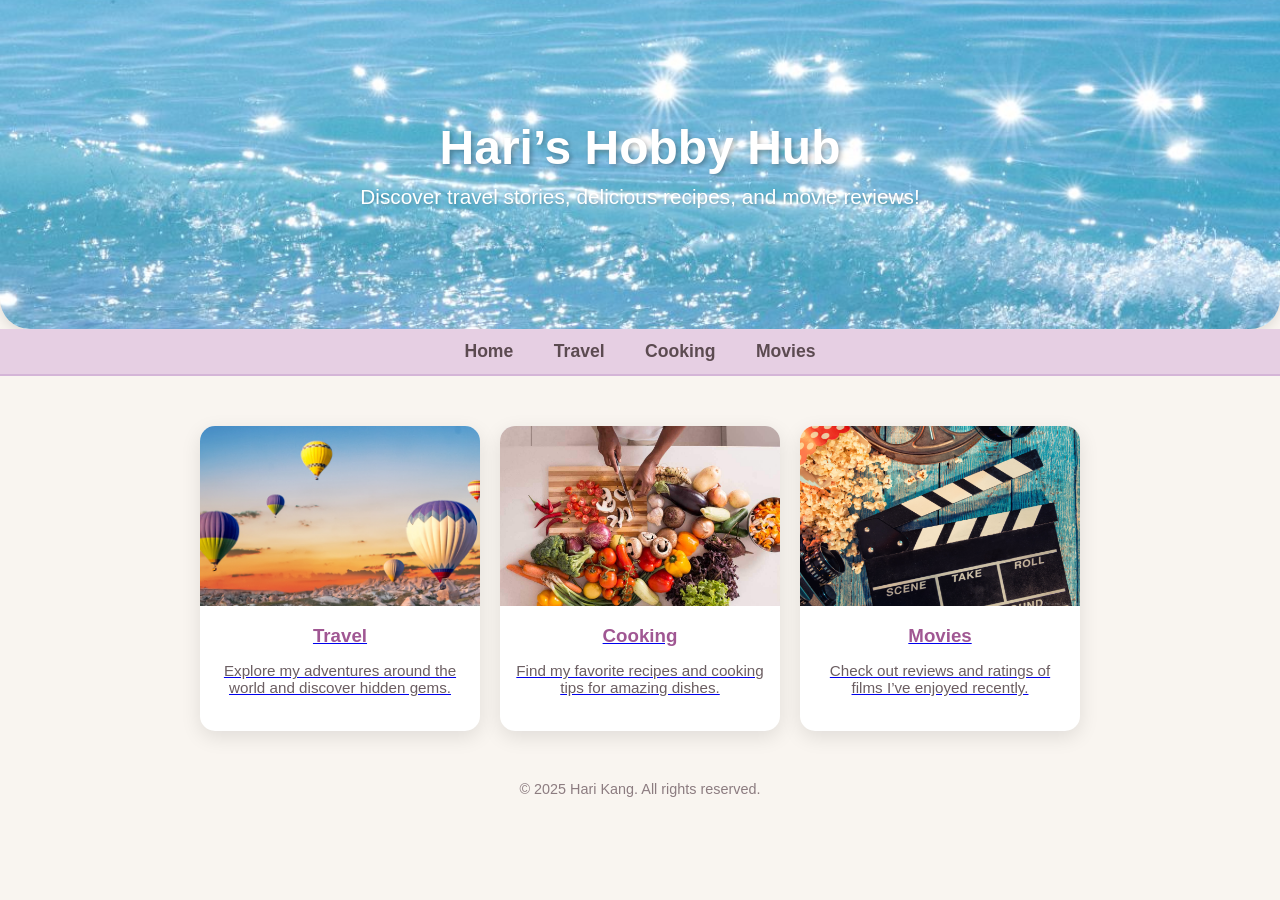
<file: index.html>
<!DOCTYPE html>
<html lang="en">
<head>
    <meta charset="UTF-8" />
    <meta name="viewport" content="width=device-width, initial-scale=1.0" />
    <title>Hari’s Hobby Hub - Home</title>
    <link rel="stylesheet" href="style.css" />
</head>
<body>
    <header>
        <h1>Hari’s Hobby Hub</h1>
        <p>Discover travel stories, delicious recipes, and movie reviews!</p>
    </header>

    <nav>
        <a href="index.html">Home</a>
        <a href="travel.html">Travel</a>
        <a href="cooking.html">Cooking</a>
        <a href="movies.html">Movies</a>
    </nav>

    <main>
        <section class="cards">
            <div class="card">
                <a href="travel.html">
                    <img src="images/travel_card.jpg" alt="Scenic travel photo" />
                    <h3>Travel</h3>
                    <p>Explore my adventures around the world and discover hidden gems.</p>
                </a>
            </div>
            <div class="card">
                <a href="cooking.html">
                    <img src="images/cooking_card.jpg" alt="Delicious food" />
                    <h3>Cooking</h3>
                    <p>Find my favorite recipes and cooking tips for amazing dishes.</p>
                </a>
            </div>
            <div class="card">
                <a href="movies.html">
                    <img src="images/movies_card.jpg" alt="Movie theater" />
                    <h3>Movies</h3>
                    <p>Check out reviews and ratings of films I’ve enjoyed recently.</p>
                </a>
            </div>
        </section>
    </main>

    <footer>
        <p>&copy; 2025 Hari Kang. All rights reserved.</p>
    </footer>
</body>
</html>
</file>
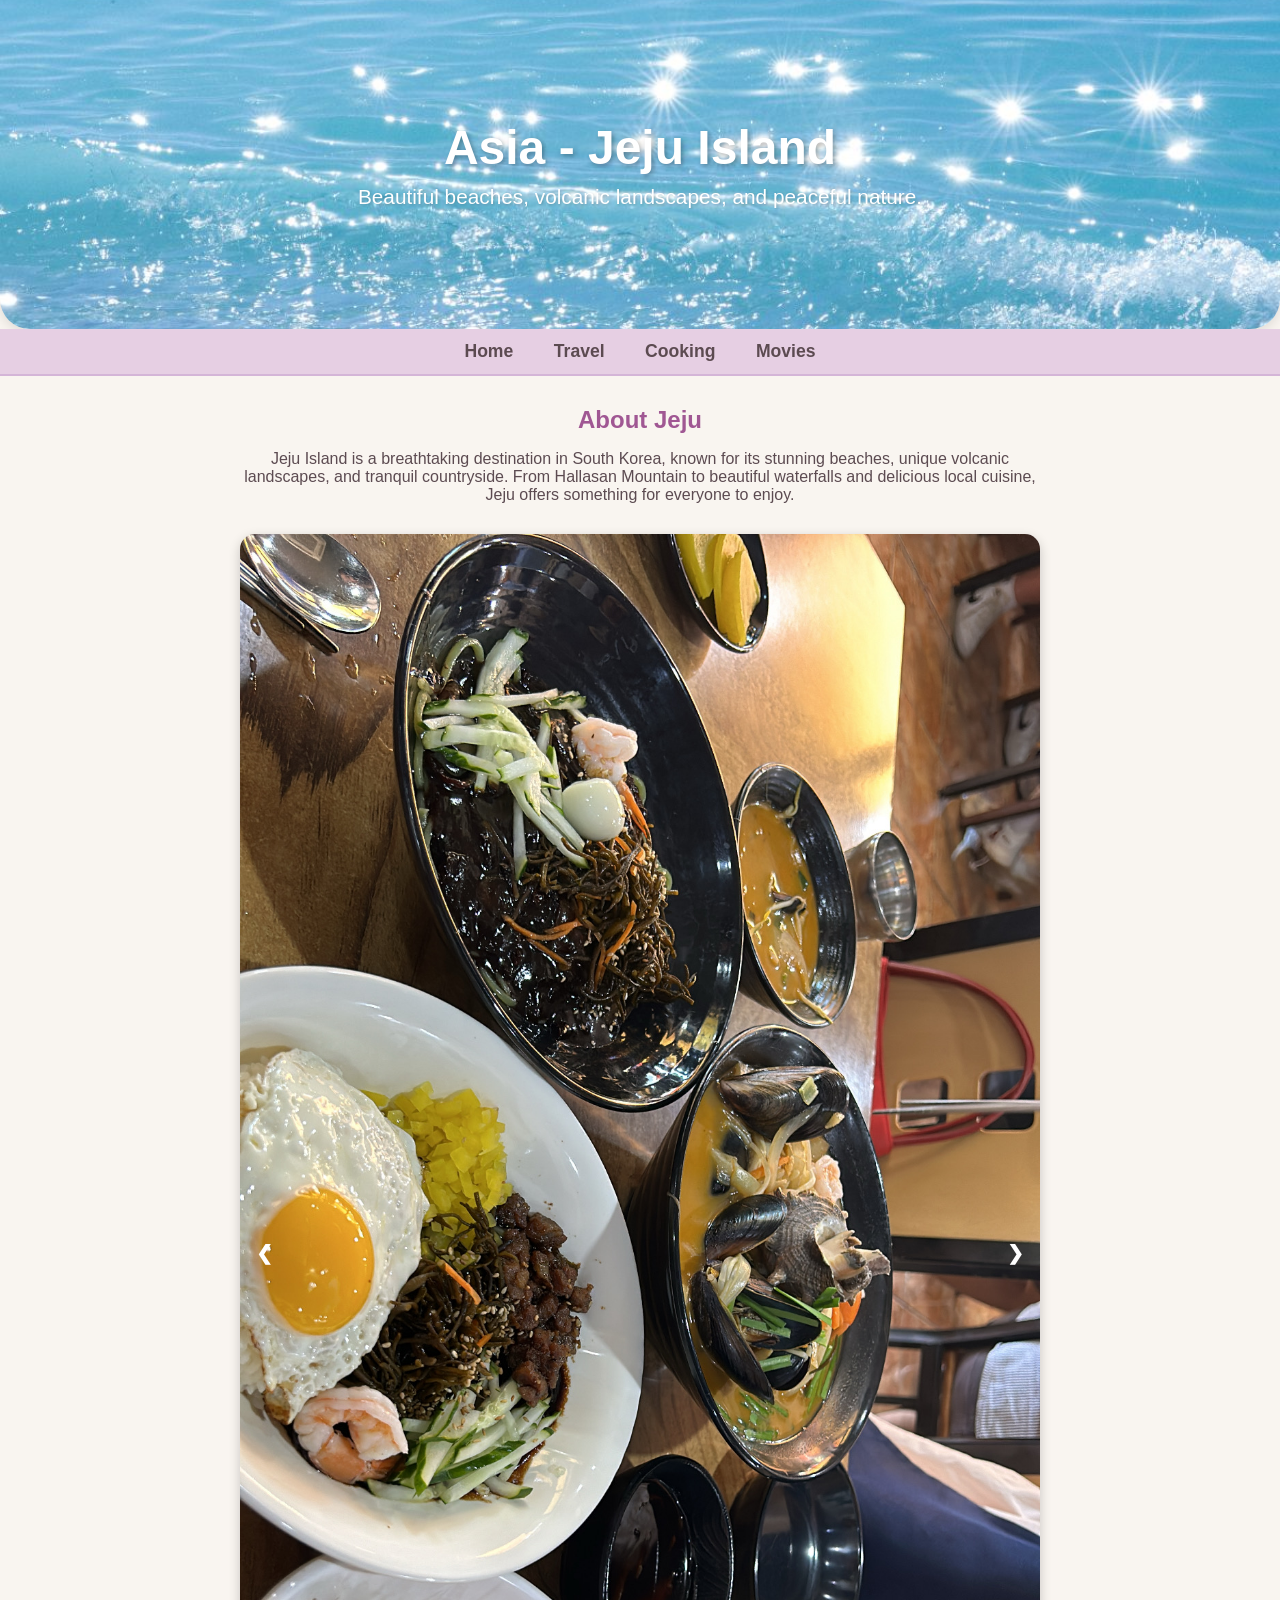
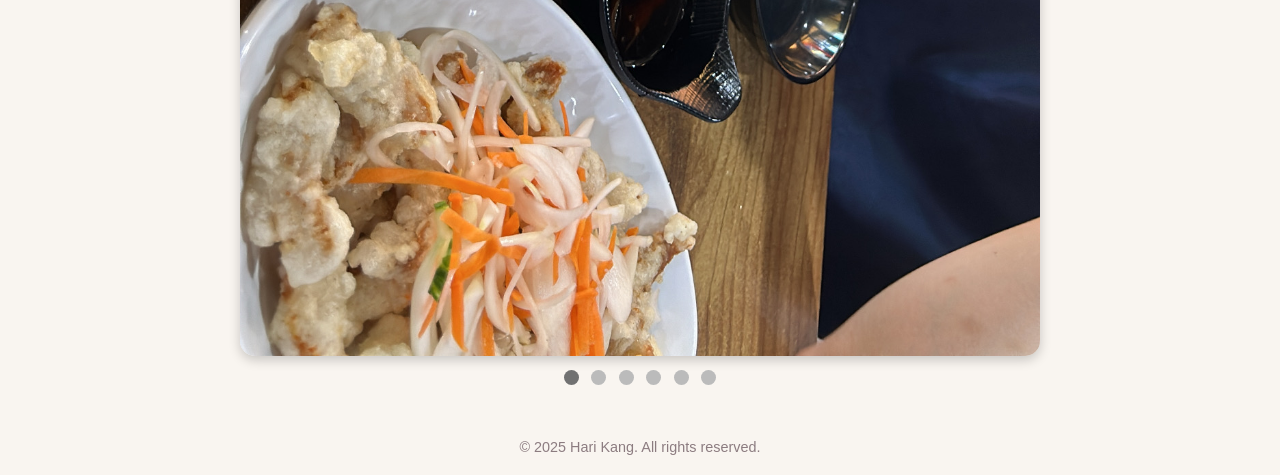
<file: asia.html>
<!DOCTYPE html>
<html lang="en">
<head>
    <meta charset="UTF-8" />
    <meta name="viewport" content="width=device-width, initial-scale=1.0" />
    <title>Asia - Jeju Island | Hari’s Hobby Hub</title>
    <link rel="stylesheet" href="style.css" />
    <style>
        .intro {
            max-width: 800px;
            margin: 30px auto;
            padding: 0 20px;
            text-align: center;
            color: #5C4B51;
        }
        .intro h2 {
            color: #A05793;
            margin-bottom: 10px;
        }
        .slideshow-container {
            max-width: 800px;
            position: relative;
            margin: auto;
        }
        .slides {
            display: none;
        }
        .slides img {
            width: 100%;
            border-radius: 15px;
            box-shadow: 0 4px 12px rgba(0,0,0,0.2);
        }
        .prev, .next {
            cursor: pointer;
            position: absolute;
            top: 50%;
            width: auto;
            padding: 16px;
            margin-top: -22px;
            color: white;
            font-weight: bold;
            font-size: 20px;
            transition: 0.3s ease;
            border-radius: 0 3px 3px 0;
            user-select: none;
        }
        .next {
            right: 0;
            border-radius: 3px 0 0 3px;
        }
        .prev:hover, .next:hover {
            background-color: rgba(0,0,0,0.6);
        }
        .dots {
            text-align: center;
            margin-top: 10px;
        }
        .dot {
            cursor: pointer;
            height: 15px;
            width: 15px;
            margin: 0 4px;
            background-color: #bbb;
            border-radius: 50%;
            display: inline-block;
            transition: background-color 0.3s ease;
        }
        .active, .dot:hover {
            background-color: #717171;
        }
    </style>
</head>
<body>
    <header>
        <h1>Asia - Jeju Island</h1>
        <p>Beautiful beaches, volcanic landscapes, and peaceful nature.</p>
    </header>

    <nav>
        <a href="index.html">Home</a>
        <a href="travel.html">Travel</a>
        <a href="cooking.html">Cooking</a>
        <a href="movies.html">Movies</a>
    </nav>

    <main>
        <section class="intro">
            <h2>About Jeju</h2>
            <p>Jeju Island is a breathtaking destination in South Korea, known for its stunning beaches, unique volcanic landscapes, and tranquil countryside. From Hallasan Mountain to beautiful waterfalls and delicious local cuisine, Jeju offers something for everyone to enjoy.</p>
        </section>

        <section class="slideshow-container">
            <div class="slides fade">
                <img src="images/jeju1.jpg" alt="Jeju photo 1">
            </div>
            <div class="slides fade">
                <img src="images/jeju2.jpg" alt="Jeju photo 2">
            </div>
            <div class="slides fade">
                <img src="images/jeju3.jpg" alt="Jeju photo 3">
            </div>
            <div class="slides fade">
                <img src="images/jeju4.jpg" alt="Jeju photo 4">
            </div>
            <div class="slides fade">
                <img src="images/jeju5.jpg" alt="Jeju photo 5">
            </div>
            <div class="slides fade">
                <img src="images/jeju6.jpg" alt="Jeju photo 6">
            </div>

            <!-- Next and previous buttons -->
            <a class="prev" onclick="plusSlides(-1)">&#10094;</a>
            <a class="next" onclick="plusSlides(1)">&#10095;</a>
        </section>

        <div class="dots">
            <span class="dot" onclick="currentSlide(1)"></span>
            <span class="dot" onclick="currentSlide(2)"></span>
            <span class="dot" onclick="currentSlide(3)"></span>
            <span class="dot" onclick="currentSlide(4)"></span>
            <span class="dot" onclick="currentSlide(5)"></span>
            <span class="dot" onclick="currentSlide(6)"></span>
        </div>
    </main>

    <footer>
        <p>&copy; 2025 Hari Kang. All rights reserved.</p>
    </footer>

    <script>
        let slideIndex = 1;
        showSlides(slideIndex);

        function plusSlides(n) {
            showSlides(slideIndex += n);
        }

        function currentSlide(n) {
            showSlides(slideIndex = n);
        }

        function showSlides(n) {
            let i;
            let slides = document.getElementsByClassName("slides");
            let dots = document.getElementsByClassName("dot");
            if (n > slides.length) {slideIndex = 1}    
            if (n < 1) {slideIndex = slides.length}
            for (i = 0; i < slides.length; i++) {
                slides[i].style.display = "none";  
            }
            for (i = 0; i < dots.length; i++) {
                dots[i].className = dots[i].className.replace(" active", "");
            }
            slides[slideIndex-1].style.display = "block";  
            dots[slideIndex-1].className += " active";
        }
    </script>
</body>
</html>
</file>
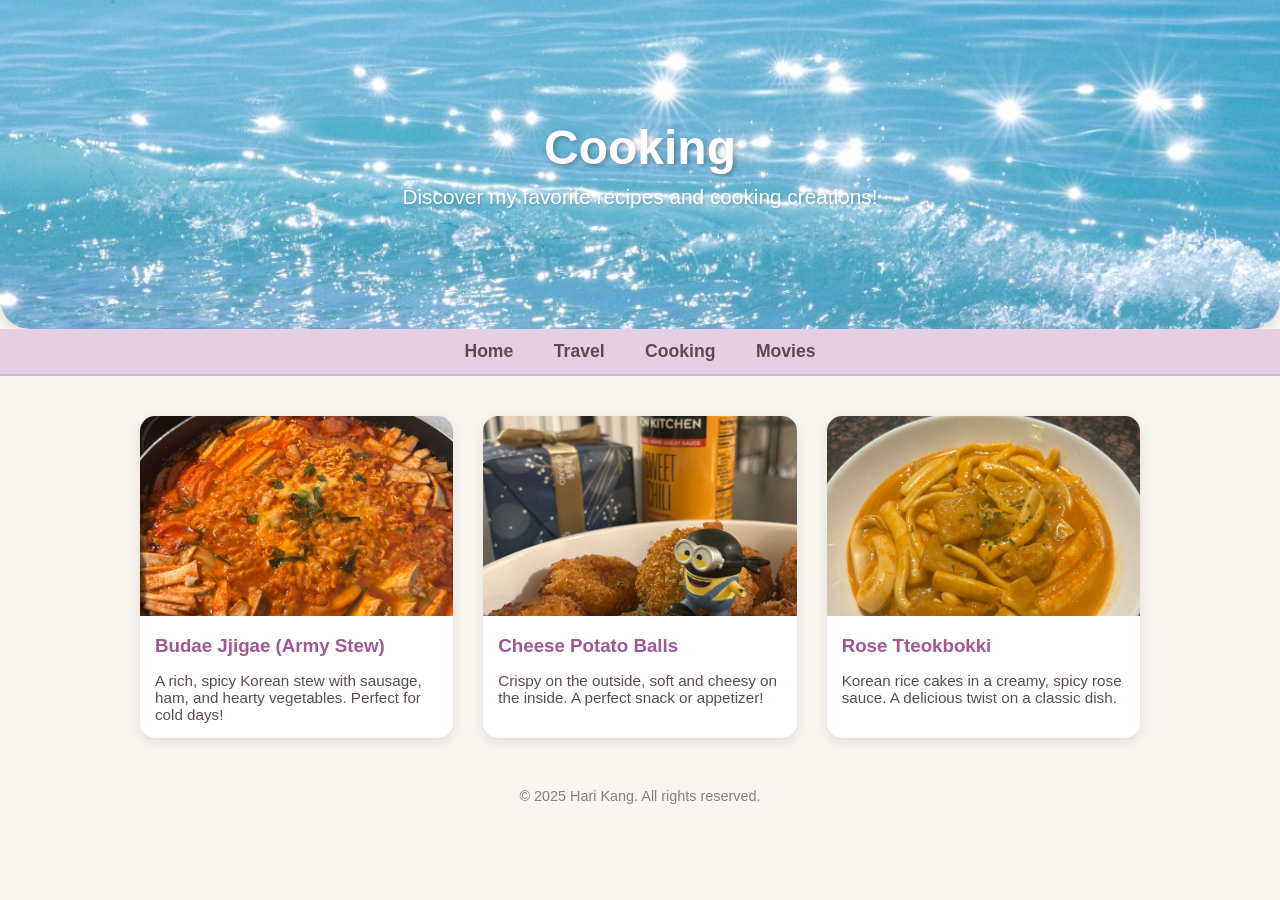
<file: cooking.html>
<!DOCTYPE html>
<html lang="en">
<head>
    <meta charset="UTF-8" />
    <meta name="viewport" content="width=device-width, initial-scale=1.0" />
    <title>Cooking | Hari’s Hobby Hub</title>
    <link rel="stylesheet" href="style.css" />
    <style>
        .recipe-gallery {
            display: grid;
            grid-template-columns: repeat(auto-fit, minmax(300px, 1fr));
            gap: 30px;
            margin: 40px auto;
            max-width: 1000px;
            padding: 0 20px;
        }
        .recipe-card {
            background-color: #FFFFFF;
            border-radius: 15px;
            box-shadow: 0 4px 12px rgba(0,0,0,0.1);
            overflow: hidden;
            transition: transform 0.3s ease;
        }
        .recipe-card:hover {
            transform: scale(1.03);
        }
        .recipe-card img {
            width: 100%;
            height: 200px;
            object-fit: cover;
        }
        .recipe-card h3 {
            margin: 15px;
            color: #A05793;
        }
        .recipe-card p {
            margin: 0 15px 15px;
            font-size: 0.95em;
            color: #5C4B51;
        }
    </style>
</head>
<body>
    <header>
        <h1>Cooking</h1>
        <p>Discover my favorite recipes and cooking creations!</p>
    </header>

    <nav>
        <a href="index.html">Home</a>
        <a href="travel.html">Travel</a>
        <a href="cooking.html">Cooking</a>
        <a href="movies.html">Movies</a>
    </nav>

    <main>
        <section class="recipe-gallery">
            <!-- 부대찌개 -->
            <div class="recipe-card">
                <img src="images/budae_jjigae.jpg" alt="Budae Jjigae (Army Stew)">
                <h3>Budae Jjigae (Army Stew)</h3>
                <p>A rich, spicy Korean stew with sausage, ham, and hearty vegetables. Perfect for cold days!</p>
            </div>
            <!-- 치즈감자볼 -->
            <div class="recipe-card">
                <img src="images/cheese_potato_ball.jpg" alt="Cheese Potato Balls">
                <h3>Cheese Potato Balls</h3>
                <p>Crispy on the outside, soft and cheesy on the inside. A perfect snack or appetizer!</p>
            </div>
            <!-- 로제떡볶이 -->
            <div class="recipe-card">
                <img src="images/rose_tteokbokki.jpg" alt="Rose Tteokbokki">
                <h3>Rose Tteokbokki</h3>
                <p>Korean rice cakes in a creamy, spicy rose sauce. A delicious twist on a classic dish.</p>
            </div>
        </section>
    </main>

    <footer>
        <p>&copy; 2025 Hari Kang. All rights reserved.</p>
    </footer>
</body>
</html>
</file>
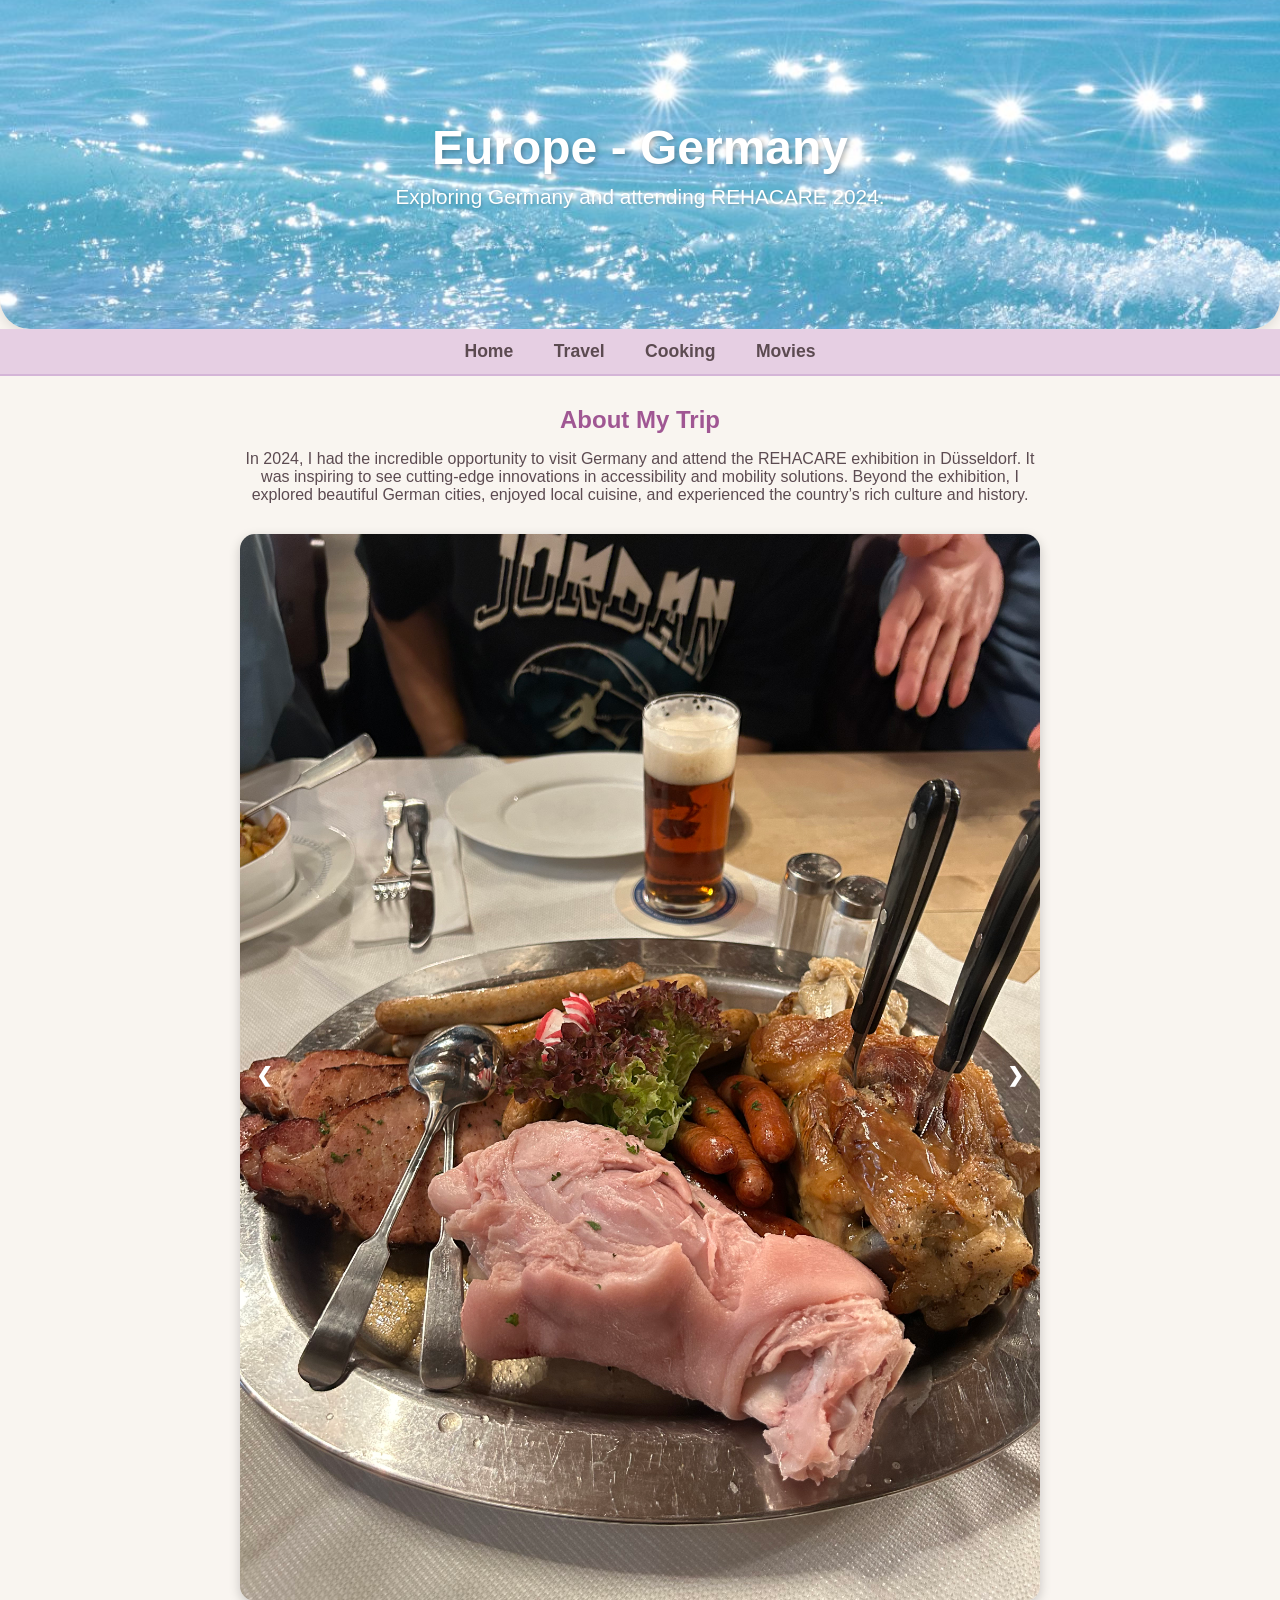
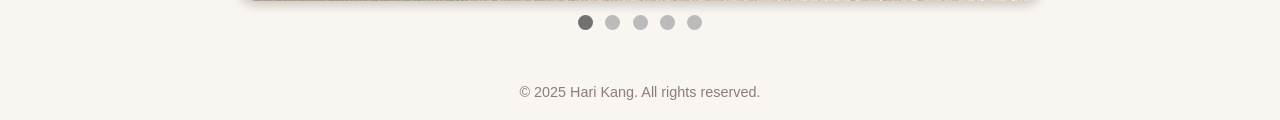
<file: europe.html>
<!DOCTYPE html>
<html lang="en">
<head>
    <meta charset="UTF-8" />
    <meta name="viewport" content="width=device-width, initial-scale=1.0" />
    <title>Europe - Germany | Hari’s Hobby Hub</title>
    <link rel="stylesheet" href="style.css" />
    <style>
        .intro {
            max-width: 800px;
            margin: 30px auto;
            padding: 0 20px;
            text-align: center;
            color: #5C4B51;
        }
        .intro h2 {
            color: #A05793;
            margin-bottom: 10px;
        }
        .slideshow-container {
            max-width: 800px;
            position: relative;
            margin: auto;
        }
        .slides {
            display: none;
        }
        .slides img {
            width: 100%;
            border-radius: 15px;
            box-shadow: 0 4px 12px rgba(0,0,0,0.2);
        }
        .prev, .next {
            cursor: pointer;
            position: absolute;
            top: 50%;
            width: auto;
            padding: 16px;
            margin-top: -22px;
            color: white;
            font-weight: bold;
            font-size: 20px;
            transition: 0.3s ease;
            border-radius: 0 3px 3px 0;
            user-select: none;
        }
        .next {
            right: 0;
            border-radius: 3px 0 0 3px;
        }
        .prev:hover, .next:hover {
            background-color: rgba(0,0,0,0.6);
        }
        .dots {
            text-align: center;
            margin-top: 10px;
        }
        .dot {
            cursor: pointer;
            height: 15px;
            width: 15px;
            margin: 0 4px;
            background-color: #bbb;
            border-radius: 50%;
            display: inline-block;
            transition: background-color 0.3s ease;
        }
        .active, .dot:hover {
            background-color: #717171;
        }
    </style>
</head>
<body>
    <header>
        <h1>Europe - Germany</h1>
        <p>Exploring Germany and attending REHACARE 2024.</p>
    </header>

    <nav>
        <a href="index.html">Home</a>
        <a href="travel.html">Travel</a>
        <a href="cooking.html">Cooking</a>
        <a href="movies.html">Movies</a>
    </nav>

    <main>
        <section class="intro">
            <h2>About My Trip</h2>
            <p>In 2024, I had the incredible opportunity to visit Germany and attend the REHACARE exhibition in Düsseldorf. It was inspiring to see cutting-edge innovations in accessibility and mobility solutions. Beyond the exhibition, I explored beautiful German cities, enjoyed local cuisine, and experienced the country’s rich culture and history.</p>
        </section>

        <section class="slideshow-container">
            <div class="slides fade">
                <img src="images/germany1.jpg" alt="Germany photo 1">
            </div>
            <div class="slides fade">
                <img src="images/germany2.jpg" alt="Germany photo 2">
            </div>
            <div class="slides fade">
                <img src="images/germany3.jpg" alt="Germany photo 3">
            </div>
            <div class="slides fade">
                <img src="images/germany4.jpg" alt="Germany photo 4">
            </div>
            <div class="slides fade">
                <img src="images/germany5.jpg" alt="Germany photo 5">
            </div>

            <!-- Next and previous buttons -->
            <a class="prev" onclick="plusSlides(-1)">&#10094;</a>
            <a class="next" onclick="plusSlides(1)">&#10095;</a>
        </section>

        <div class="dots">
            <span class="dot" onclick="currentSlide(1)"></span>
            <span class="dot" onclick="currentSlide(2)"></span>
            <span class="dot" onclick="currentSlide(3)"></span>
            <span class="dot" onclick="currentSlide(4)"></span>
            <span class="dot" onclick="currentSlide(5)"></span>
        </div>
    </main>

    <footer>
        <p>&copy; 2025 Hari Kang. All rights reserved.</p>
    </footer>

    <script>
        let slideIndex = 1;
        showSlides(slideIndex);

        function plusSlides(n) {
            showSlides(slideIndex += n);
        }

        function currentSlide(n) {
            showSlides(slideIndex = n);
        }

        function showSlides(n) {
            let i;
            let slides = document.getElementsByClassName("slides");
            let dots = document.getElementsByClassName("dot");
            if (n > slides.length) {slideIndex = 1}    
            if (n < 1) {slideIndex = slides.length}
            for (i = 0; i < slides.length; i++) {
                slides[i].style.display = "none";  
            }
            for (i = 0; i < dots.length; i++) {
                dots[i].className = dots[i].className.replace(" active", "");
            }
            slides[slideIndex-1].style.display = "block";  
            dots[slideIndex-1].className += " active";
        }
    </script>
</body>
</html>
</file>
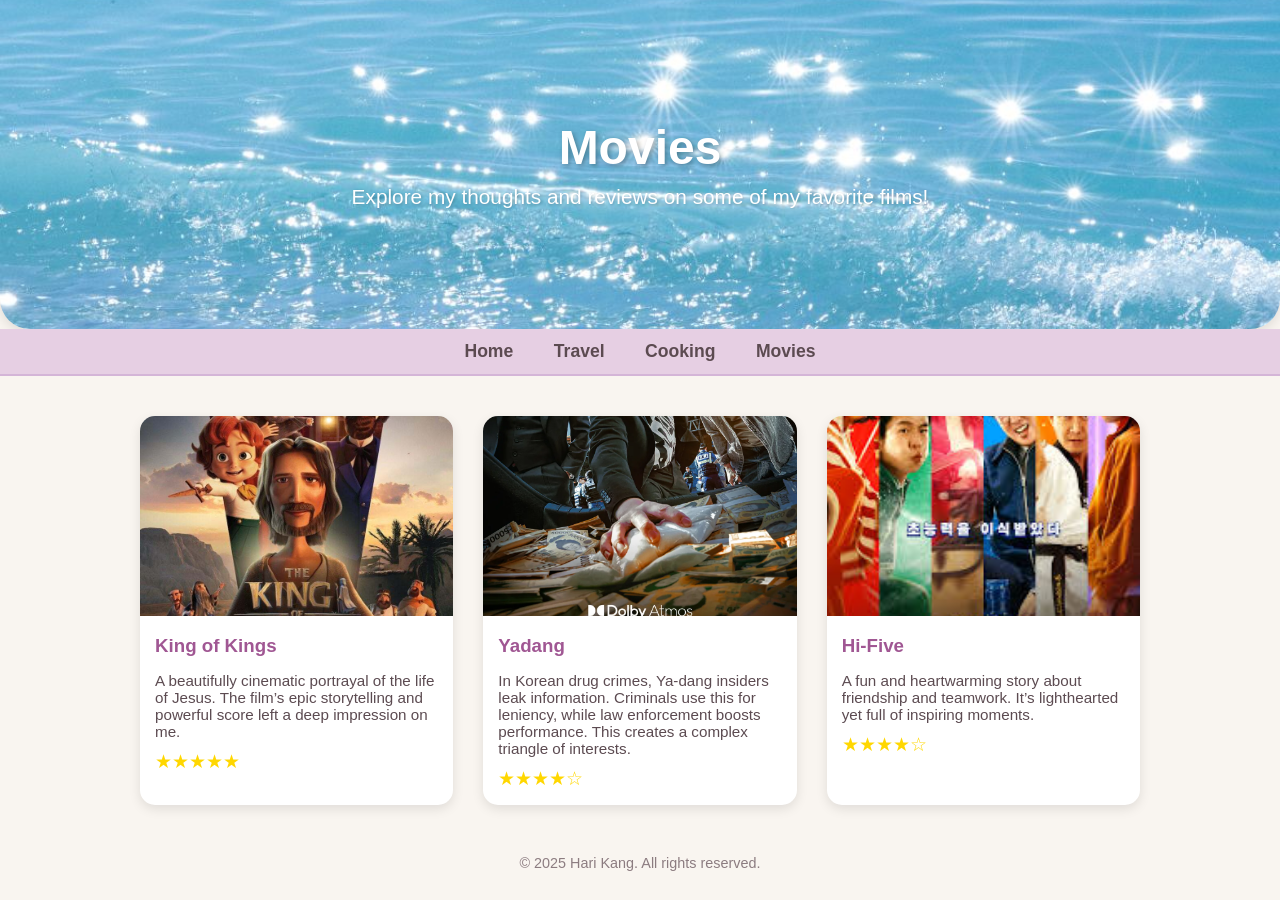
<file: movies.html>
<!DOCTYPE html>
<html lang="en">
<head>
    <meta charset="UTF-8" />
    <meta name="viewport" content="width=device-width, initial-scale=1.0" />
    <title>Movies | Hari’s Hobby Hub</title>
    <link rel="stylesheet" href="style.css" />
    <style>
        .movie-gallery {
            display: grid;
            grid-template-columns: repeat(auto-fit, minmax(300px, 1fr));
            gap: 30px;
            margin: 40px auto;
            max-width: 1000px;
            padding: 0 20px;
        }
        .movie-card {
            background-color: #FFFFFF;
            border-radius: 15px;
            box-shadow: 0 4px 12px rgba(0,0,0,0.1);
            overflow: hidden;
            transition: transform 0.3s ease;
        }
        .movie-card:hover {
            transform: scale(1.03);
        }
        .movie-card img {
            width: 100%;
            height: 200px;
            object-fit: cover;
        }
        .movie-card h3 {
            margin: 15px;
            color: #A05793;
        }
        .movie-card p {
            margin: 0 15px 10px;
            font-size: 0.95em;
            color: #5C4B51;
        }
        .stars {
            margin: 0 15px 15px;
            color: #FFD700; /* gold color for stars */
            font-size: 1.2em;
        }
    </style>
</head>
<body>
    <header>
        <h1>Movies</h1>
        <p>Explore my thoughts and reviews on some of my favorite films!</p>
    </header>

    <nav>
        <a href="index.html">Home</a>
        <a href="travel.html">Travel</a>
        <a href="cooking.html">Cooking</a>
        <a href="movies.html">Movies</a>
    </nav>

    <main>
        <section class="movie-gallery">
            <!-- King of Kings -->
            <div class="movie-card">
                <img src="images/kingofkings.jpg" alt="King of Kings">
                <h3>King of Kings</h3>
                <p>A beautifully cinematic portrayal of the life of Jesus. The film’s epic storytelling and powerful score left a deep impression on me.</p>
                <div class="stars">★★★★★</div>
            </div>
            <!-- Yadang -->
            <div class="movie-card">
                <img src="images/yadang.jpg" alt="Yadang">
                <h3>Yadang</h3>
                <p>In Korean drug crimes, Ya-dang insiders leak information. Criminals use this for leniency, while law enforcement boosts performance. This creates a complex triangle of interests.</p>
                <div class="stars">★★★★☆</div>
            </div>
            <!-- Hi-Five -->
            <div class="movie-card">
                <img src="images/hifive.jpg" alt="Hi-Five">
                <h3>Hi-Five</h3>
                <p>A fun and heartwarming story about friendship and teamwork. It’s lighthearted yet full of inspiring moments.</p>
                <div class="stars">★★★★☆</div>
            </div>
        </section>
    </main>

    <footer>
        <p>&copy; 2025 Hari Kang. All rights reserved.</p>
    </footer>
</body>
</html>
</file>
<file: style.css>
/* ====== 기본 스타일 ====== */
body {
    font-family: 'Arial', sans-serif;
    background-color: #F9F5F0; /* 부드러운 크림톤 배경 */
    margin: 0;
    padding: 0;
    color: #5C4B51; /* 딥 브라운 텍스트 */
}

/* ====== 헤더(홈페이지 히어로 배너용) ====== */
header {
    background-image: url('images/sea.jpg'); /* 바다 이미지 적용 */
    background-size: cover;
    background-position: center;
    color: #FFFFFF;
    text-align: center;
    padding: 120px 20px;
    border-radius: 0 0 30px 30px; /* 곡선 효과 */
    box-shadow: 0px 4px 12px rgba(0, 0, 0, 0.1);
}

header h1 {
    font-size: 3em;
    margin: 0 0 10px;
    text-shadow: 2px 2px 5px rgba(0,0,0,0.3);
}

header p {
    font-size: 1.3em;
    margin: 0;
    text-shadow: 1px 1px 3px rgba(0,0,0,0.2);
}

/* ====== 내비게이션 ====== */
nav {
    background-color: #E6CFE3; /* 연보라 핑크톤 */
    text-align: center;
    padding: 12px 0;
    border-bottom: 2px solid #D4B5D7;
}

nav a {
    color: #5C4B51;
    margin: 0 18px;
    text-decoration: none;
    font-weight: bold;
    font-size: 1.1em;
    transition: color 0.3s ease;
}

nav a:hover {
    color: #A05793; /* 포인트 핑크보라 */
}

/* ====== 카드 레이아웃 (홈페이지용) ====== */
.cards {
    display: flex;
    justify-content: center;
    gap: 20px;
    margin: 50px auto;
    max-width: 1100px;
    flex-wrap: wrap;
}

.card {
    background-color: #FFFFFF;
    border-radius: 15px;
    box-shadow: 0 6px 20px rgba(0, 0, 0, 0.1);
    width: 280px;
    text-align: center;
    transition: transform 0.3s ease, box-shadow 0.3s ease;
}

.card:hover {
    transform: scale(1.05);
    box-shadow: 0 8px 30px rgba(0, 0, 0, 0.2);
}

.card img {
    width: 100%;
    height: 180px;
    object-fit: cover;
    border-top-left-radius: 15px;
    border-top-right-radius: 15px;
}

.card h3 {
    margin: 15px 0 8px;
    color: #A05793; /* 포인트 색상 */
}

.card p {
    padding: 0 15px 20px;
    font-size: 0.95em;
    color: #6B5E62;
}

/* ====== 푸터 ====== */
footer {
    text-align: center;
    margin: 50px 0 20px;
    font-size: 0.9em;
    color: #8C7C80;
}
</file>
